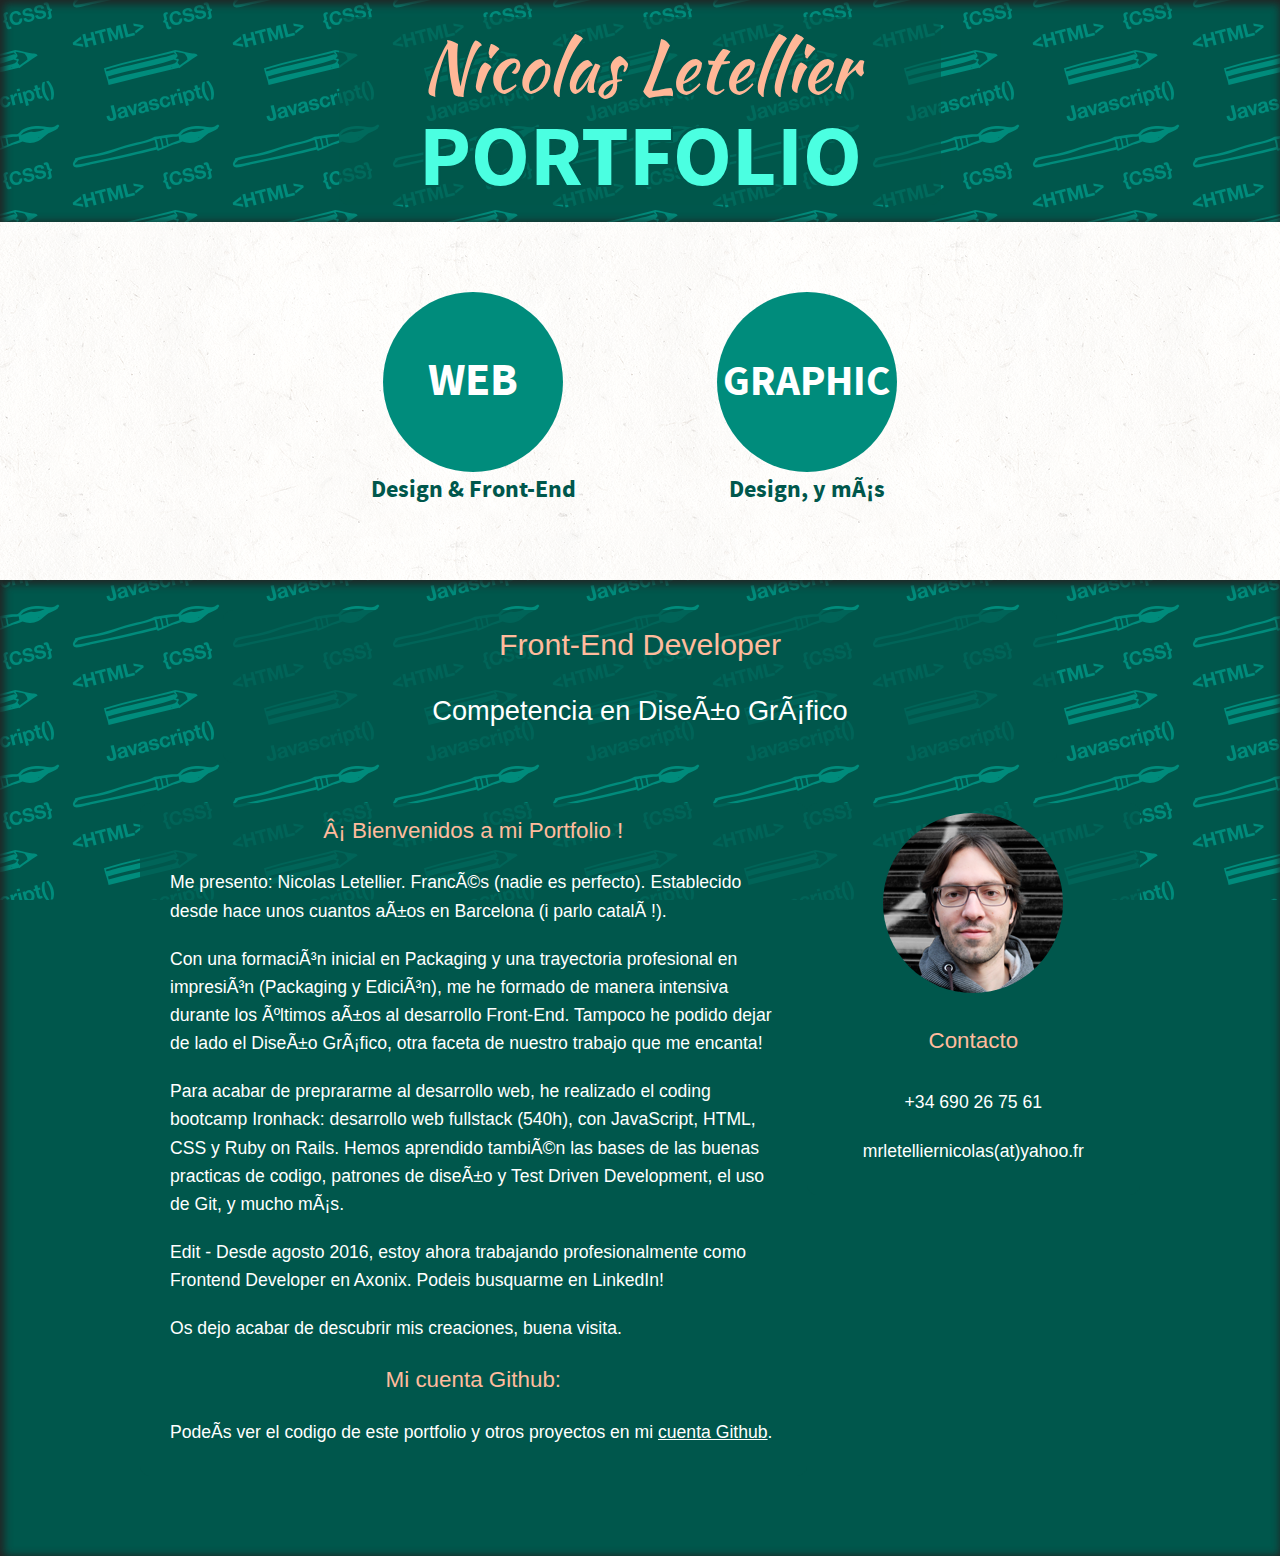
<file: index.html>
<!doctype html>
<html class="no-js" lang="es">

  <head>
    <meta http-equiv="Content-Type" content="text/html; charset=ISO-8859-1">
    <meta name="viewport" content="width=device-width, initial-scale=1.0" />
    <title>Portfolio Nicolas Letellier | Bienvenidos</title>
    <link rel="stylesheet" href="css/normalize.css">
    <link rel="stylesheet" href="css/foundation.css" />
    <link rel="stylesheet" href="css/app.css">
    <script src="js/vendor/modernizr.js"></script>
  </head>

  <body>
    
  <header class="fondo">
      <div class="row">
        <div class="small-12 large-8 large-centered columns">
          <div class="hide">
            <h1>Portfolio Nicolas Letellier</h1>
          </div>
          <div class="fondooscuro">
            <p id="titulonicolasletellier">Nicolas Letellier</p>
            <p id="tituloportfolio">PORTFOLIO</p>
          </div>
        </div>
      </div>
  </header>

  <main>
    <div class="row" id="maingrid">

      <div class="small-12 medium-5 medium-offset-1 large-4 large-offset-2 columns cerrado" id="divcirculoweb">
        <h2 id="h2web">WEB</h2>
        <p class="tagh2">Design &#38 Front-End</p>
      </div>

      <div class="small-12 large-10 large-offset-1 columns folioweb" id="twopark">
        <div class="image-wrapper overlay-fade-in">
          <img src="img/twopark.png" alt="Pagina web Twopark" />
          <div class="image-overlay-content">
            <h3>Proyecto <a href="http://twopark.herokuapp.com/" target="blank">Twopark</a></h3>
            <p class="explication">Mi proyecto final del bootcamp web development Ironhack</p>
            <p class="explication">Ruby on Rails / posgresql / JavaScript / jQuery / Bootstrap / HTML5 / CSS3 / Diseño gráfico</p>
          </div>
        </div>
      </div>

      <div class="small-12 large-10 large-offset-1 columns folioweb" id="axonix-karaoke-bingo">
        <div class="image-wrapper overlay-fade-in">
          <img src="img/dogyft.png" alt="WebApp Karaoke Bingo" />
          <div class="image-overlay-content">
            <h3>Proyecto <a href="http://nicolasletellier.ddns.net/axonix-karaoke-bingo/" target="blank">Karaoke Bingo</a></h3>
            <p class="explication">Una WebApp para ayudar a mis compañeros a cantar al Karaoke de fiesta de navidad!</p>
            <p class="explication">HTML5 / CSS3 / Bootstrap (RWD) / Diseño gráfico</p>
          </div>
        </div>
      </div>

      <div class="small-12 large-10 large-offset-1 columns folioweb" id="dogyft">
        <div class="image-wrapper overlay-fade-in">
          <img src="img/dogyft.png" alt="Pagina web Dogyft" />
          <div class="image-overlay-content">
            <h3>Proyecto <a href="http://nicolasletellier.ddns.net/dogyft/" target="blank">Dogyft</a></h3>
            <p class="explication">Maqueta web para el proyecto inacabado Dogyft.</p>
            <p class="explication">HTML5 / CSS3 / Framework Foundation (RWD) / Diseño gráfico</p>
          </div>
        </div>
      </div>

      <div class="small-12 large-10 large-offset-1 columns folioweb" id="mrmeteo">
        <div class="image-wrapper overlay-fade-in">
          <img src="img/mrmeteo.png" alt="Pagina web Mr Météo" />
          <div class="image-overlay-content">
            <h3>Página personal <a href="http://nicolasletellier.ddns.net/mrmeteo/es/index.html" target="blank">Mr Météo</a></h3>
            <p class="explication">Mi primera página web, para presentar mis creaciones gráficas en serigrafía textil (camisetas).</p>
            <p class="explication">HTML5 / CSS3 / Diseño gráfico</p>
          </div>
        </div>
      </div>

      <div class="small-12 medium-5 large-4 columns cerrado" id="divcirculographic">
        <h2 id="h2graphic">GRAPHIC</h2>
        <p class="tagh2">Design, y más</p>	  
      </div>

      <div class="small-12 medium-8 medium-push-2 large-6 large-reset-order columns foliographic" id="insta">
        <div class="image-wrapper overlay-fade-in">
          <img src="img/instaypapeleria.png" alt="Logo Insta, y papelería con este logo" />
          <div class="image-overlay-content">
            <h3>Logo <a href="http://instajuridic.com/" target="blank">Insta</a></h3>
            <p class="explication">Logo que me encargaron unos amigos para su consultoría jurídica especializada en medioambiente.</p>
            <p class="explication">Luego se adaptó el logo a la papelería de la empresa: targetas, portadas de informes y cartas.</p>
            <p class="explication">Illustrator y Photoshop</p>
          </div>
        </div>
      </div>

      <div class="small-12 medium-8 medium-push-2 large-6 large-reset-order columns foliographic" id="mangedulion">
        <div class="image-wrapper overlay-fade-in">
          <img src="img/mangedulion.svg" alt="ilustración vectorial para serigrafía" />
          <div class="image-overlay-content">
            <h3>Ilustración "Mange du lion"</h3>
            <p class="explication">Ilustración realizada dentro de un concurso de diseño para camiseta. La serigrafía tenía que llevar un máximo de cinco colores, limitación técnica respetada con esta ilustración (el color de fondo es el color de la camiseta).</p>
            <p class="explication">Illustrator</p>
          </div>
        </div>
      </div>

      <div class="small-12 medium-8 medium-push-2 large-6 large-reset-order columns foliographic" id="voxroboti">
        <div class="image-wrapper overlay-fade-in">
          <img src="img/voxroboti.png" alt="Portada de Vox Roboti" />
          <div class="image-overlay-content">
            <h3>Vox Roboti</h3>
            <p class="explication">Ejercicio de diseño editorial durante mi formación en diseño gráfico.</p>
            <p class="explication">Photoshop y Indesign</p>
            <p class="explication"><a href="http://issuu.com/mrmeteo/docs/voxroboti/40?e=1584321/11532607" target="blank">>Leerlo con Issuu</a></p>
          </div>
        </div>
      </div>

      <div class="small-12 medium-8 medium-push-2 large-6 large-reset-order columns foliographic" id="huevos">
        <div class="image-wrapper overlay-fade-in">
          <img src="img/huevos.png" alt="Tarjeta de invitación" />
          <div class="image-overlay-content">
            <h3>Conferencia "De los huevos"</h3>
            <p class="explication">Ejercicio de diseño de una tarjeta de invitación, durante mi formación en diseño gráfico.</p>
            <p class="explication">Photoshop y Illustrator</p>
          </div>
        </div>
      </div>

      <div class="small-12 medium-8 medium-push-2 large-6 large-reset-order end columns foliographic" id="happyrockers">  <!-- Importante tener la clase end en el ultimo div -->
        <div class="image-wrapper overlay-fade-in">
          <img src="img/happyrockers.png" alt="Poster con ilustración vectorial" />
          <div class="image-overlay-content">
            <h3>Happy Rockers</h3>
            <p class="explication">Ilustración vectorial integrada en un poster. Ejercicio durante mi formación en diseño gráfico.</p>
            <p class="explication">Illustrator</p>
          </div>
        </div>
      </div>

    </div> <!-- fin div maingrid -->

  </main>

  <footer class="fondo">

    <div class="row">
      <div class="small-10 small-centered columns fondomasoscuro">
        <p id="titulofooter">Front-End Developer</p>
        <p id="subtitulofooter">Competencia en Diseño Gráfico</p>
      </div>
    </div>
    <div class="row">
      <div id="fotocontacto" class="small-10 small-centered medium-8 large-4 large-uncentered large-push-8 columns fondomasoscuro">
      <div id="fotonico"><img src="img/FotoNico.png" alt="Foto de Nicolas Letellier" /></div>
      <p class="titulo">Contacto</p>
      <p>+34 690 26 75 61</p>
      <p>mrletelliernicolas(at)yahoo.fr</p>
    </div>
    <div id="textopresentacion" class="small-10 small-centered medium-8 large-8 large-uncentered large-pull-4 columns fondomasoscuro">
      <p class="titulo">¡ Bienvenidos a mi Portfolio !</p>
      <p>Me presento: Nicolas Letellier. Francés (nadie es perfecto). Establecido desde hace unos cuantos años en Barcelona (i parlo català!).</p>
      <p>Con una formación inicial en Packaging y una trayectoria profesional en impresión (Packaging y Edición), me he formado de manera intensiva durante los últimos años al desarrollo Front-End. Tampoco he podido dejar de lado el Diseño Gráfico, otra faceta de nuestro trabajo que me encanta!</p>
      <p>Para acabar de preprararme al desarrollo web, he realizado el coding bootcamp Ironhack: desarrollo web fullstack (540h), con JavaScript, HTML, CSS y Ruby on Rails. Hemos aprendido también las bases de las buenas practicas de codigo, patrones de diseño y Test Driven Development, el uso de Git, y mucho más.</p>
      <p>Edit - Desde agosto 2016, estoy ahora trabajando profesionalmente como Frontend Developer en Axonix. Podeis busquarme en LinkedIn!</p>
<!--       <p id="motivacion">Ahora, quiero trabajar de Desarrollador Front-End: contactar conmigo!</p> -->
      <p>Os dejo acabar de descubrir mis creaciones, buena visita.</p>
      <p class="titulo">Mi cuenta Github:</p>
<!--       <p>Podéis descargar mi curriculum aquí, en <a href="http://perso.nicolasletellier.com/CVNicolasLetellierCatalaFrontend.pdf" target="blank">catalan</a> o en <a href="http://perso.nicolasletellier.com/CVNicolasLetellierEnglish.pdf" target="blank">inglés</a> (formato PDF).</p> -->
      <p>Podeís ver el codigo de este portfolio y otros proyectos en mi <a href="https://github.com/NicolasLetellier" target="blank">cuenta Github</a>.</p>
      </div>
    </div>

  </footer>


  <script src="js/vendor/jquery.js"></script>
  <script src="js/vendor/fastclick.js"></script>
  <script src="js/foundation.min.js"></script>
  <script src="js/animation.js"></script>
  <script>
    $(document).foundation();
  </script>
</body>
</html>
</file>
<file: css/app.css>
/* Declaraciones Font-Face */

@font-face {
    font-family: 'kaushan_scriptregular';
    src: url('kaushanscript-regular-webfont.eot');
    src: url('kaushanscript-regular-webfont.eot?#iefix') format('embedded-opentype'),
         url('kaushanscript-regular-webfont.woff2') format('woff2'),
         url('kaushanscript-regular-webfont.woff') format('woff'),
         url('kaushanscript-regular-webfont.ttf') format('truetype'),
         url('kaushanscript-regular-webfont.svg#kaushan_scriptregular') format('svg');
    font-weight: normal;
    font-style: normal;
}

@font-face {
    font-family: 'source_sans_probold';
    src: url('sourcesanspro-bold-webfont.eot');
    src: url('sourcesanspro-bold-webfont.eot?#iefix') format('embedded-opentype'),
         url('sourcesanspro-bold-webfont.woff2') format('woff2'),
         url('sourcesanspro-bold-webfont.woff') format('woff'),
         url('sourcesanspro-bold-webfont.ttf') format('truetype'),
         url('sourcesanspro-bold-webfont.svg#source_sans_probold') format('svg');
    font-weight: normal;
    font-style: normal;
}

a {
  -webkit-transition: all 0.15s linear;
  -moz-transition: all 0.15s linear;
  -o-transition: all 0.15s linear;
  transition: all 0.15s linear;
}

a:link, a:active, a:visited {
  color: white;
  text-decoration: underline;
}

a:hover {
  color: #ffbb9d;
}


a:visited {

}

/* CSS header */

.fondo {
  background: #00574c url('../imagesfond/patternheader3.svg');
  background-position: 35% 60%;
  background-attachment: fixed;
  box-shadow: inset 2px 2px 8px 2px #222222;
}


.fondooscuro{
  background-color: rgba(0, 87, 76, 0.65);
  margin: 17px;
  border-radius: 10px;
}


#titulonicolasletellier {
  color: #ffb797;
  font-family: 'kaushan_scriptregular', Arial, sans-serif;
  padding: 10px 10px 0 10px;
  font-size: 4.4em;
  line-height: 1.14;
  text-align: center;
  text-shadow:
    -2px -2px 0 #00574c,  
    2px -2px 0 #00574c,
    -2px 2px 0 #00574c,
    2px 2px 0 #00574c;
}

#tituloportfolio {
  margin: -5px 15px 13px 15px;
  color: #4bffe1;
  font-family: 'source_sans_probold', Arial, sans-serif;
  padding: 0 10px 5px 10px;
  font-size: 5.4em;
  text-align: center;
  -webkit-hyphens: auto;
  -moz-hyphens: auto;
  -ms-hyphens: auto;
  -o-hyphens: auto;
  hyphens: auto;
  word-wrap: break-word;
  line-height: 0.9;
  text-shadow:
    -2px -2px 0 #00574c,  
    2px -2px 0 #00574c,
    -2px 2px 0 #00574c,
    2px 2px 0 #00574c;
}


/* CSS Cuerpo Principal "Main" */

main {
  color: #333;
  padding: 50px 0 30px;
  background: white url('../imagesfond/lightpaperfibers.png');
}

#divcirculoweb, #divcirculographic {
  margin: 20px 0;
}

h2 {
  font-family: 'source_sans_probold', Arial, sans-serif;
  text-align: center;
  margin: auto;
  height: 180px;
  width: 180px;
  border-radius: 50%;
  transition: all 0.15s ease-in-out;
}

.cerrado h2{
  background-color: #008c7c;
  color: white;
}

.abierto h2{
  background-color: #00574c;
  color: #ffbb9d;
}

#h2web {
  font-size: 46px;
  padding: 58px 0 0 0;
}

#h2graphic {
  font-size: 42px;
  padding: 62px 0 0 0;
}

.tagh2 {
  font-family: 'source_sans_probold', Arial, sans-serif;
  font-size: 1.5em;
  text-align: center;
  color: #00574c;
}




/* CSS especificos cuando est� habilitado Javascript (animacion circulos) */

.js .folioweb , .js .foliographic {
  display: none;
}

.js h2:hover {
  cursor: pointer;
  background-color: #00574c;
  transform: translateY(-5px);
}


/* CSS especificos cuando est� DEShabilitado Javascript (animacion circulos) */

.no-js h2 {
  background-color: #00574c;
  color: #ffbb9d;
}

.no-js #graphic1 {
  margin-top: 150px;
}




/* CSS del Overlay-Fade-In  ++ RETOCADO ++  */

.image-wrapper {
  position: relative;
  overflow: hidden;
  text-align: center;
  border-radius: 4px;
  transition: all 0.5s linear;
}

.image-overlay-content {
  width: 100%;
  height: 100%;
  position: absolute;
  /*  NO hay manera satisfactoria esteticamente de hacer visible el texto que salga de la caja cuando se reduce demasiado la pantalla: 
      overflow-y: scroll > deja barra de scroll aun cuando el texto es todo visible > FEO! */
  top: 0;
  left: 0;
  transition: all 0.5s linear;
  opacity: 0;
  background-color: rgba(0, 0, 0, 0.7);
}

.overlay-fade-in img {
  transition: all 0.3s ease-in-out;
}

.image-overlay-content h3 {
  color: white;
  font-size: 1.4em;
  margin-top: 0;
  padding: 8px 0;
  background: rgba(0, 0, 0, 0.5);
  transition: all 0.5s linear;
}

.image-overlay-content p {
  margin: 5px 0 0;
  color: white;
  font-size: 1.2em;
  transition: all 0.5s linear;
}


/* CSS para Botones si hace falta :

.image-overlay-content .button {
  display: inline-block;
  padding: 7px 13px;
  background: #e2e2e2;
  color: #222;
  box-shadow: 0 0 2px #000;
  border: 1px solid #999;
  transition: all 0.1s linear;
}
.image-overlay-content .button:hover {
  box-shadow: 0 0 5px #000;
}

*/


.overlay-fade-in:hover img {
  transform: scale(1.2);
}
.overlay-fade-in:hover .image-overlay-content {
  opacity: 1;
}



#happyrockers img{
  margin: auto;
}

/* CSS para estilo y margenes entre los Folios */


.folioweb {
  margin: 40px 0 40px 0;
}

#dogyft {
  margin-bottom: 70px;
}

#divcirculografic {
  margin-bottom: 40px;
}

.foliographic {
  margin: 40px 0;
}

#happyrockers {
  margin-bottom: 60px;
}

.foliographic p{
  padding: 0 5px;
}


/* CSS del footer -- ver CSS Header para el fondo y fondfonce */

.fondomasoscuro{
  background-color: rgba(0, 87, 76, 0.75);
  margin: 30px 0 10px;
  padding: 10px 30px;
  border-radius: 10px;
}

#textopresentacion {
  margin-bottom: 80px;
}

footer p {
  color: white;
  font-size: 1.1em;
}

#fotonico {
  height: 180px;
  width: 180px;
  margin: auto;
}

#fotonico img{
  border-radius: 50%;
}

#titulofooter {
  color: #ffbb9d;
  font-size: 1.9em;
  text-align: center;
}

#subtitulofooter {
  font-size: 1.7em;
  text-align: center;
}

.titulo {
  font-size: 1.4em;
  color: #ffbb9d;
  text-align: center;
}

#motivacion {
  font-size: 1.3em;
  text-align: center;
}

#fotocontacto p{
  text-align: center;
}

#fotocontacto .titulo{
  margin: 30px;
}
</file>
